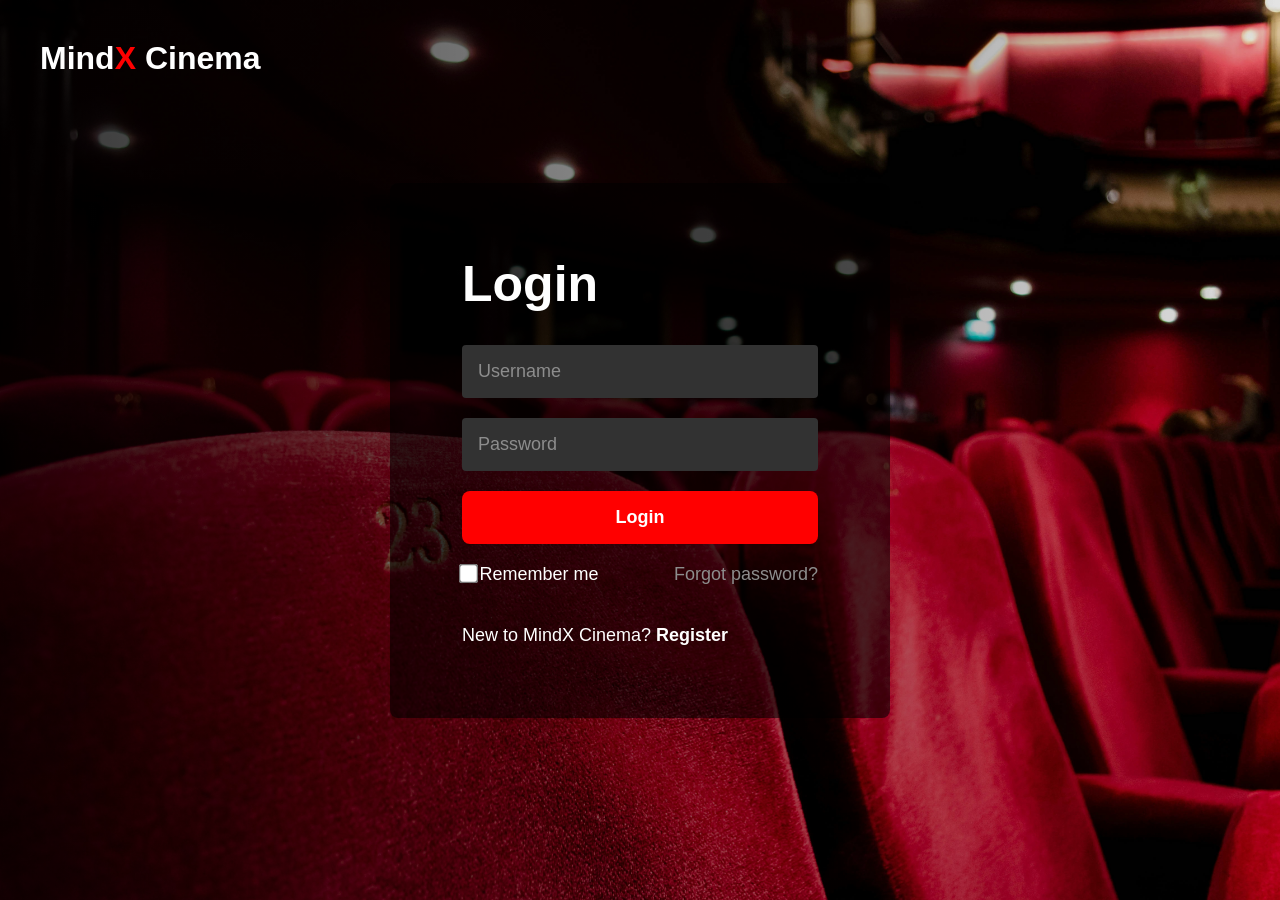
<file: pages/index.html>
<!doctype html>
<html lang="en">
  <head>
    <meta charset="UTF-8" />
    <meta name="viewport" content="width=device-width, initial-scale=1.0" />
    <link
      rel="stylesheet"
      href="https://cdnjs.cloudflare.com/ajax/libs/font-awesome/6.0.0/css/all.min.css" />
    <title>MindX Cinema</title>
    <link rel="stylesheet" href="../style/index.css" />
    <link rel="stylesheet" href="../style/general.css" />
  </head>
  <body>
    <header class="hero">
      <nav class="navbar">
        <a href="../pages/index.html">
          <div class="logo">
            <h1>Mind<span>X</span> Cinema</h1>
          </div>
        </a>
        <div class="nav-icon">
          <a href="../pages/search.html">
            <i class="fa fa-solid fa-magnifying-glass" id="search-btn"></i
          ></a>
          <a href="../pages/profile.html">
            <i class="fa-regular fa-circle-user" id="profile-btn"></i
          ></a>
          <a href="../pages/login.html">
            <i
              class="fa fa-solid fa-arrow-right-from-bracket"
              id="logout-btn"></i>
          </a>
        </div>
      </nav>
      <div class="hero-content">
        <div class="hero-text">
          <h1>Interstellar</h1>
          <p>
            When Earth becomes uninhabitable in the future, a farmer and ex-NASA
            pilot, Joseph Cooper, is tasked to pilot a spacecraft, along with a
            team of researchers, to find a new planet for humans.
          </p>
          <div class="hero-button-container">
            <button class="btn-watch">
              <span class="fa-solid fa-play"></span> Watch now
            </button>
            <button class="btn-info">
              <span class="fa-solid fa-circle-info"></span> View Info
            </button>
          </div>
        </div>
        <div class="hero-poster">
          <img
            src="https://resizing.flixster.com/-XZAfHZM39UwaGJIFWKAE8fS0ak=/v3/t/assets/p10543523_p_v8_as.jpg" />
        </div>
      </div>
    </header>
    <main class="content">
      <section class="movie-section">
        <h2>Top Rated Movies</h2>
        <div class="movie-grid-4" id="top_rated"></div>
      </section>
      <section class="movie-section">
        <h2>Popular Movies</h2>
        <div class="movie-grid-4" id="popular"></div>
      </section>
      <section class="movie-section">
        <h2>Upcoming Movies</h2>
        <div class="movie-grid-4" id="upcoming"></div>
      </section>
    </main>
    <footer><p>Copyright © MindX School</p></footer>
    <script type="module" src="../javascript/index.js"></script>
    <script src="../javascript/general.js"></script>
  </body>
</html>
</file>
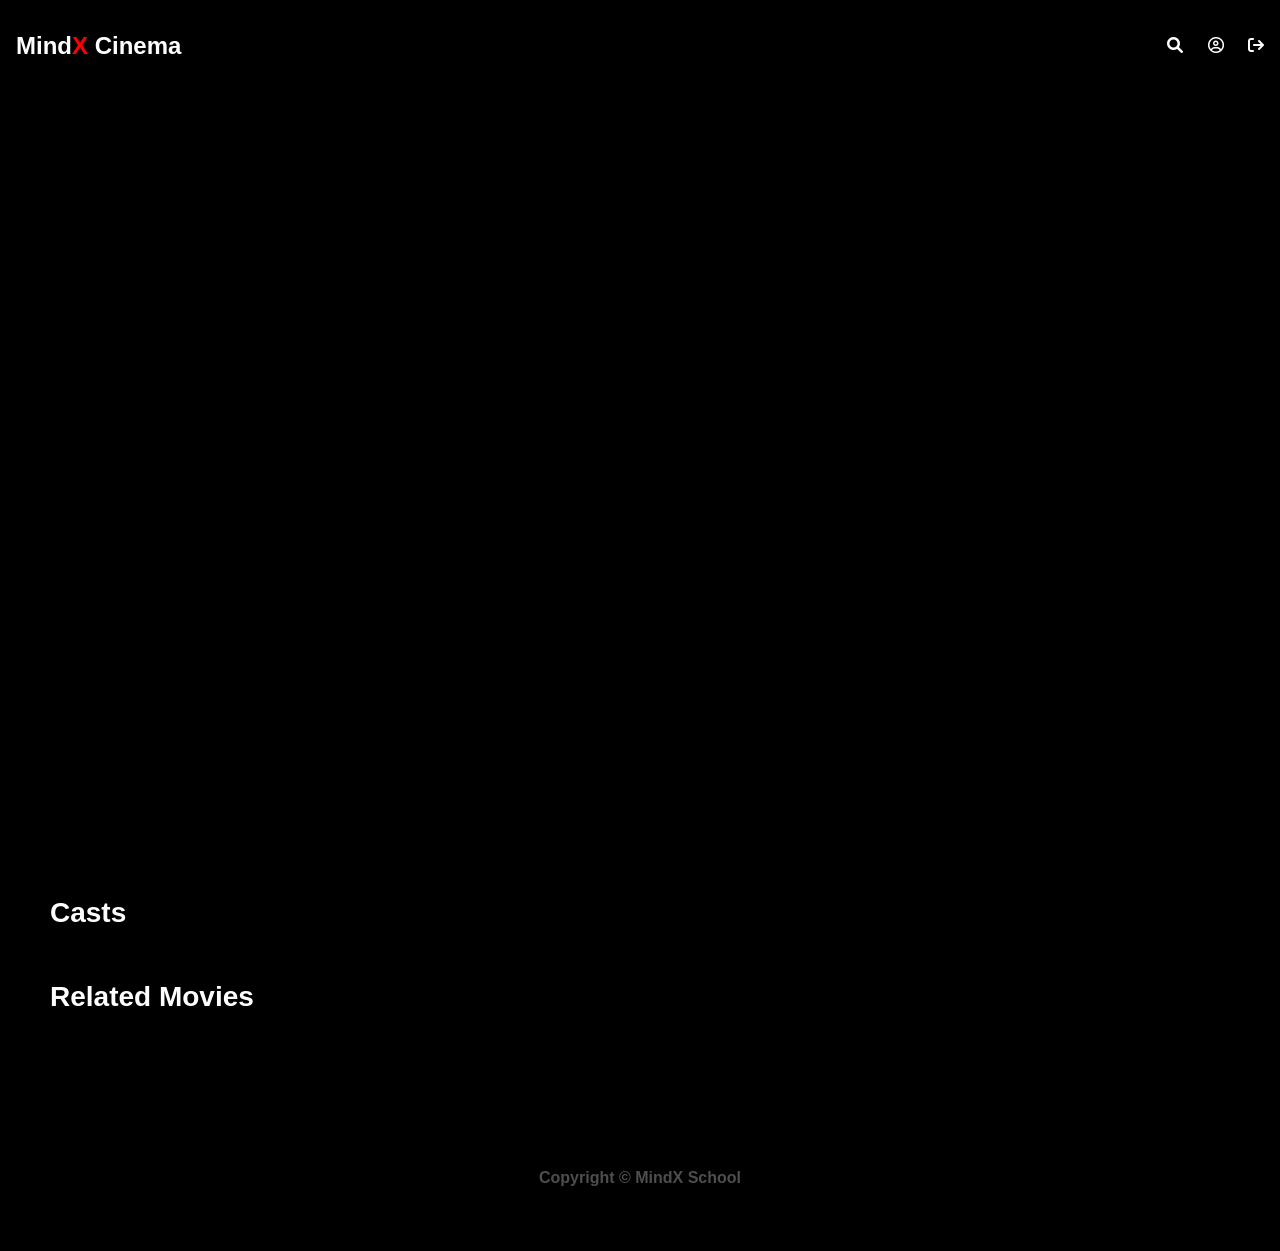
<file: info.html>
<!doctype html>
<html lang="en">
  <head>
    <meta charset="UTF-8" />
    <meta name="viewport" content="width=device-width, initial-scale=1.0" />
    <title>Film Information</title>
    <link rel="stylesheet" href="./style/info.css" />
    <link rel="stylesheet" href="./style/general.css" />
    <link
      rel="stylesheet"
      href="https://cdnjs.cloudflare.com/ajax/libs/font-awesome/6.0.0/css/all.min.css" />
  </head>
  <body class="black-bg">
    <nav class="navbar black-bg">
      <a href="./index.html" style="text-decoration: none">
        <div class="logo">
          <h1>Mind<span>X</span> Cinema</h1>
        </div>
      </a>
      <div class="nav-icon">
        <a href="./search.html">
          <i class="fa fa-solid fa-magnifying-glass" id="search-btn"></i
        ></a>
        <a href="profile.html">
          <i class="fa-regular fa-circle-user" id="profile-btn"></i
        ></a>
        <a href="./login.html">
          <i
            class="fa fa-solid fa-arrow-right-from-bracket"
            id="logout-btn"></i>
        </a>
      </div>
    </nav>
    <div class="info-section" id="info-section">
      <div class="poster">
        <img />
      </div>
      <div style="display: flex; align-items: center">
        <div class="info-container" id="info-container"></div>
      </div>
    </div>
    <section class="content">
      <div class="movie-section">
        <h2>Casts</h2>
        <div class="movie-grid-5" id="casts"></div>
      </div>
      <div class="movie-section">
        <h2>Related Movies</h2>
        <div class="movie-grid-5" id="related-movies"></div>
      </div>
    </section>
    <footer><p>Copyright © MindX School</p></footer>
    <script src="./javascript/general.js"></script>
    <script type="module" src="./javascript/info.js"></script>
  </body>
</html>
</file>
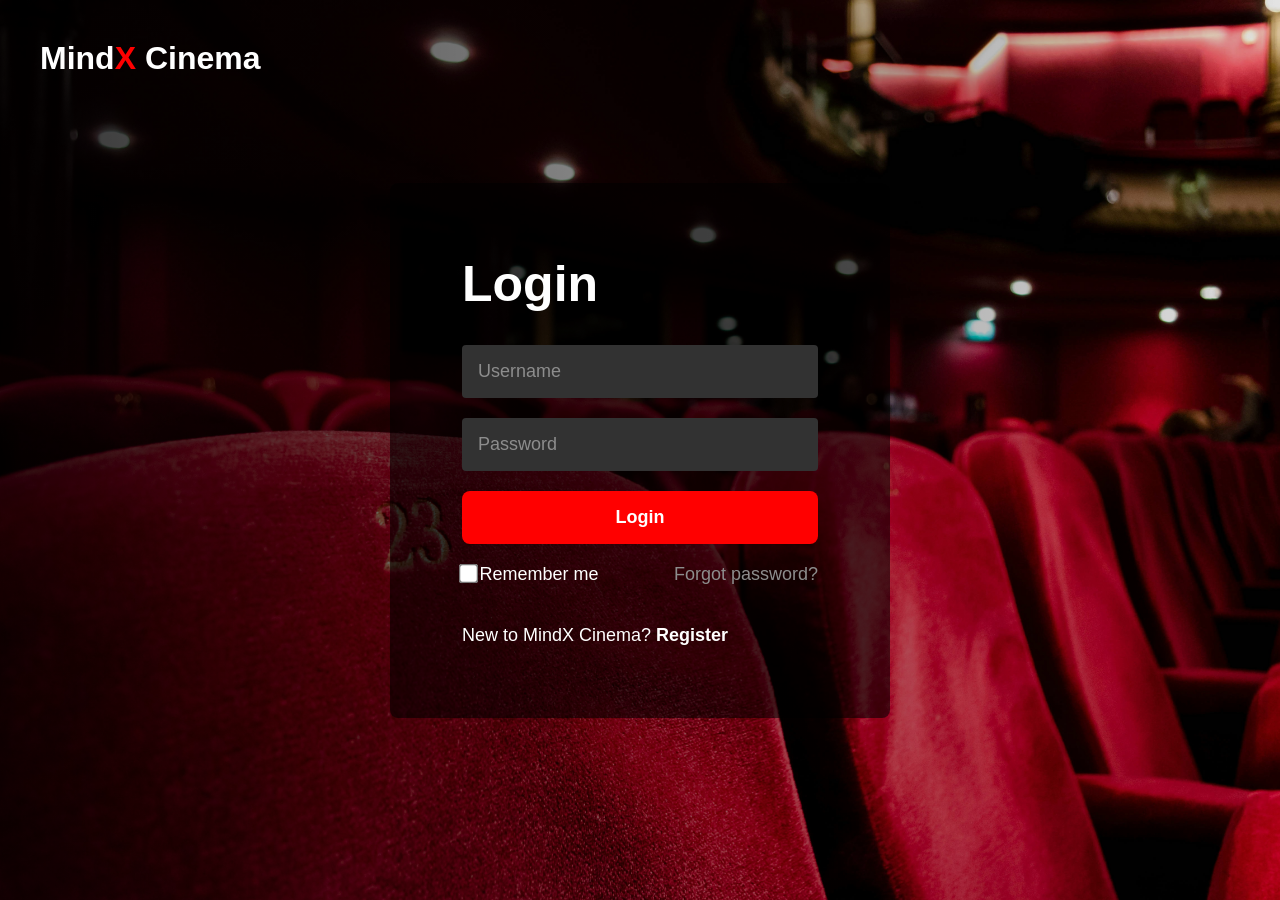
<file: login.html>
<!-- Login Page -->
<!doctype html>
<html lang="en">
  <head>
    <meta charset="UTF-8" />
    <meta name="viewport" content="width=device-width, initial-scale=1.0" />
    <title>Login</title>
    <link rel="stylesheet" href="./style/login.css" />
    <link rel="stylesheet" href="./style/general.css" />
  </head>
  <body>
    <div class="container">
      <div id="logo">
        <h1>Mind<span>X</span> Cinema</h1>
      </div>
      <div class="form">
        <h1>Login</h1>
        <form id="loginForm">
          <input
            name="username"
            id="username"
            placeholder="Username"
            type="text"
            minlength="6"
            maxlength="18"
            required />

          <input
            name="password"
            id="password"
            placeholder="Password"
            type="password"
            required />
          <!--minlength="8"
            maxlength="20" -->
          <button id="submitBtn" type="submit">Login</button>
          <div id="extra">
            <div id="rememberBox">
              <input type="checkbox" id="remember" />
              <label for="remember" id="rememberLabel"> Remember me</label>
            </div>
            <div id="forgotPass">
              <a>Forgot password?</a>
            </div>
          </div>
        </form>
        <h4 id="register-link">
          New to MindX Cinema?<span
            ><a href="./register.html"> Register</a></span
          >
        </h4>
      </div>
    </div>
    <script src="./javascript/login.js"></script>
    <script src="./javascript/general.js"></script>
  </body>
</html>
</file>
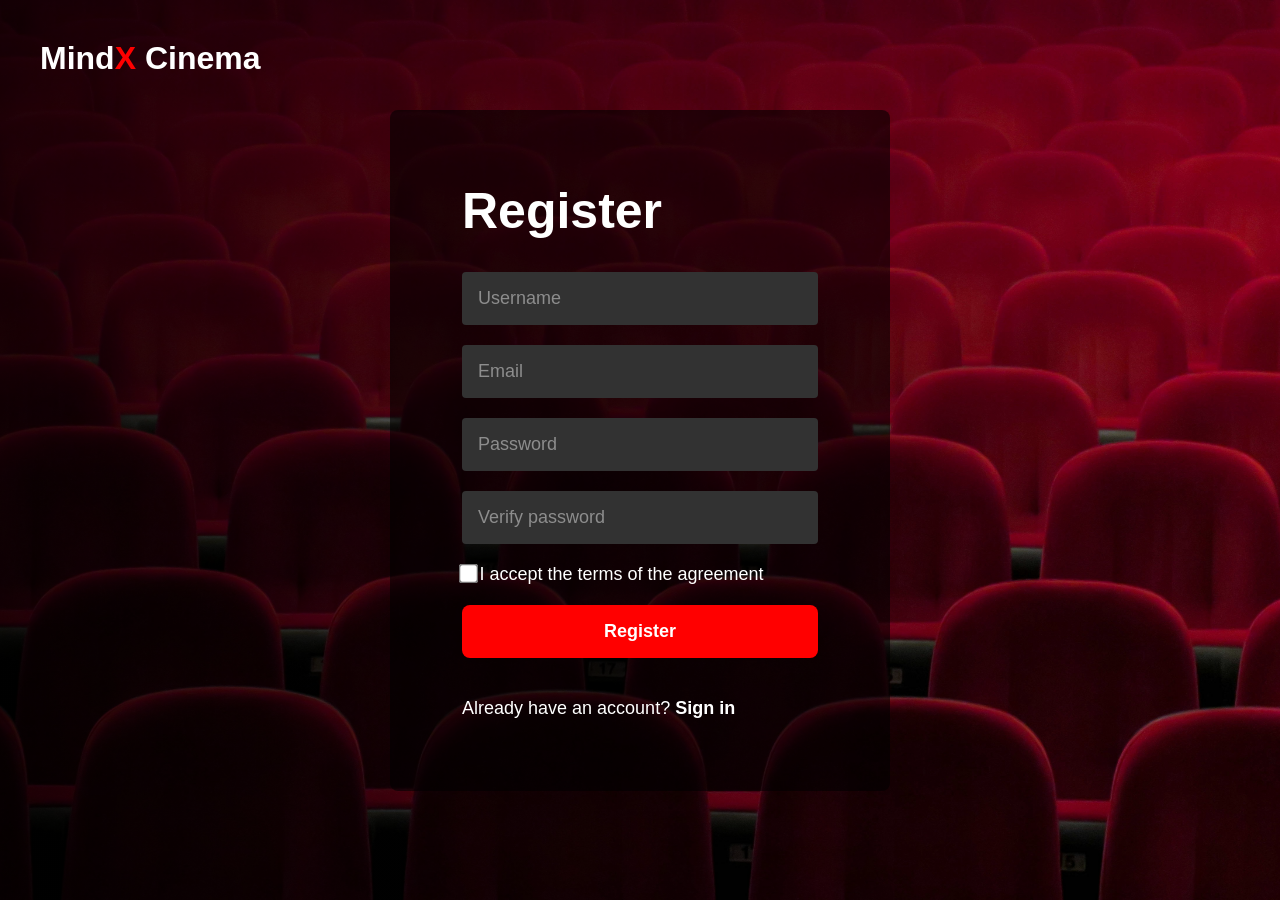
<file: register.html>
<!doctype html>
<html lang="en">
  <head>
    <meta charset="UTF-8" />
    <meta name="viewport" content="width=device-width, initial-scale=1.0" />
    <title>Register</title>
    <link rel="stylesheet" href="./style/register.css" />
    <link rel="stylesheet" href="./style/general.css" />
  </head>
  <body>
    <div class="container">
      <div id="logo">
        <h1>Mind<span>X</span> Cinema</h1>
      </div>
      <div class="form">
        <h1>Register</h1>
        <form id="registerForm">
          <input
            name="username"
            id="username"
            class="inputField"
            placeholder="Username"
            type="text"
            minlength="6"
            maxlength="18"
            required />
          <input
            name="email"
            id="email"
            class="inputField"
            placeholder="Email"
            type="email"
            required />
          <input
            name="password"
            id="password"
            class="inputField"
            placeholder="Password"
            type="password"
            minlength="8"
            maxlength="20"
            required />
          <input
            name="verifyPassword"
            class="inputField"
            id="verifyPassword"
            placeholder="Verify password"
            type="password"
            minlength="8"
            maxlength="20"
            required />
          <div id="termsBox">
            <input type="checkbox" id="terms" name="terms" required />
            <label for="terms" id="termsLabel">
              I accept the terms of the agreement</label
            >
          </div>
          <button id="submitBtn" type="submit">Register</button>
        </form>

        <h4 id="login-link">
          Already have an account?<span
            ><a href="./login.html"> Sign in</a></span
          >
        </h4>
      </div>
    </div>
    <script src="./javascript/register.js"></script>
    <script src="./javascript/general.js"></script>
  </body>
</html>
</file>
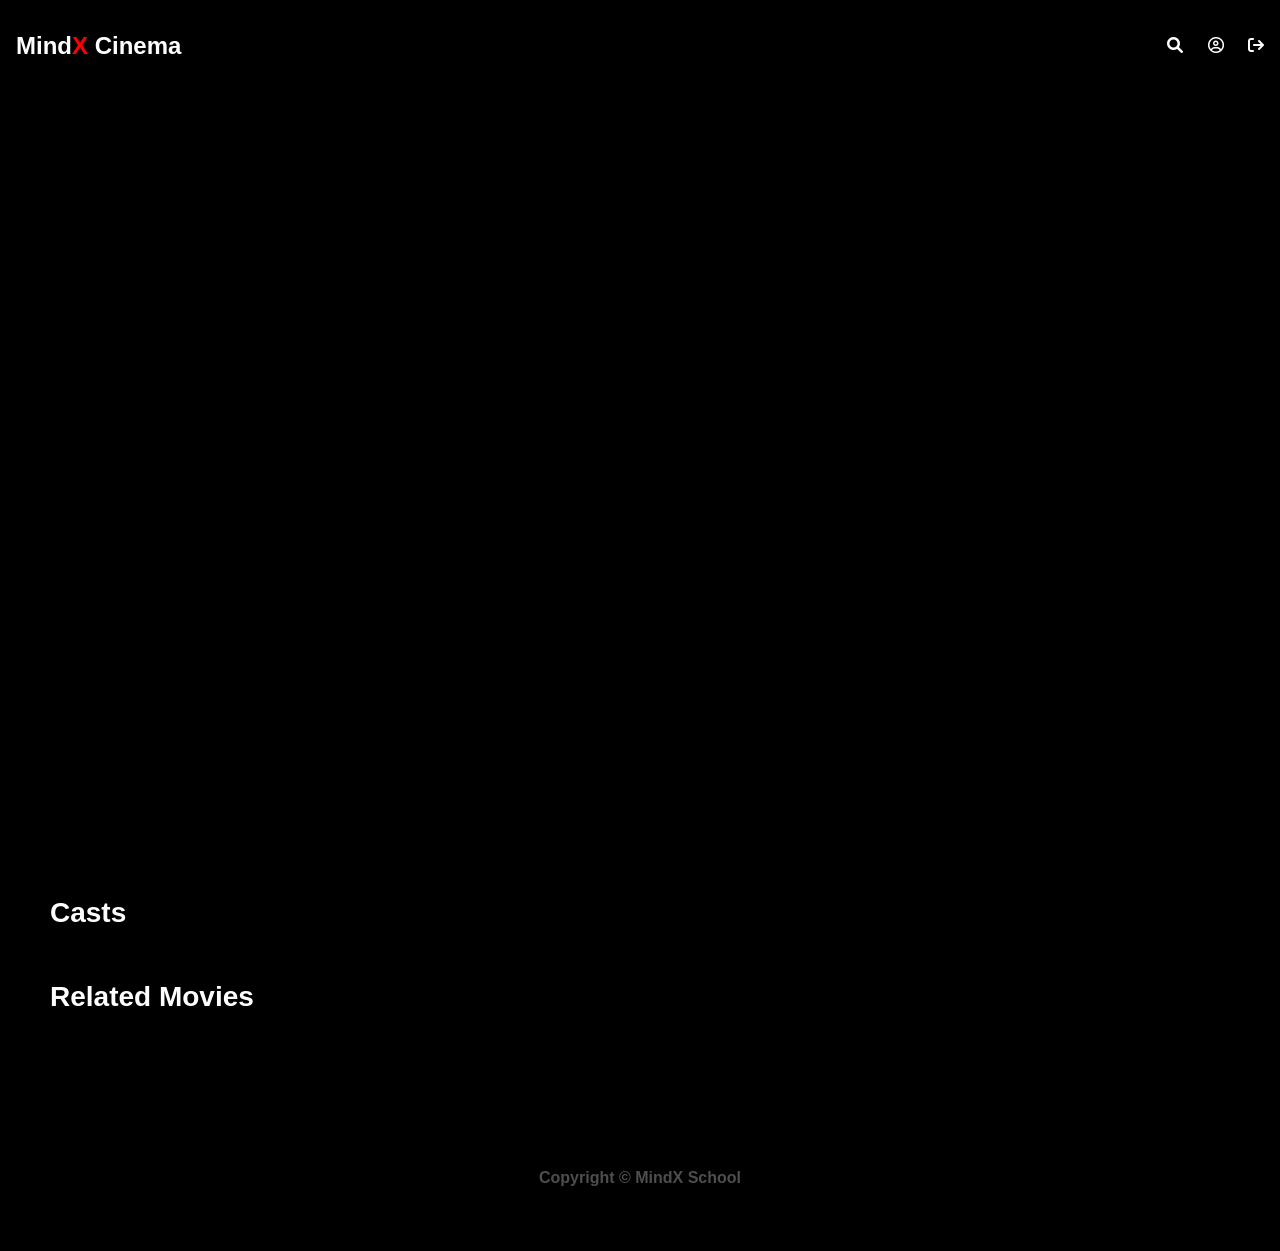
<file: pages/info.html>
<!doctype html>
<html lang="en">
  <head>
    <meta charset="UTF-8" />
    <meta name="viewport" content="width=device-width, initial-scale=1.0" />
    <title>Film Information</title>
    <link rel="stylesheet" href="../style/info.css" />
    <link rel="stylesheet" href="../style/general.css" />
    <link
      rel="stylesheet"
      href="https://cdnjs.cloudflare.com/ajax/libs/font-awesome/6.0.0/css/all.min.css" />
  </head>
  <body class="black-bg">
    <nav class="navbar black-bg">
      <a href="../pages/index.html" style="text-decoration: none">
        <div class="logo">
          <h1>Mind<span>X</span> Cinema</h1>
        </div>
      </a>
      <div class="nav-icon">
        <a href="../pages/search.html">
          <i class="fa fa-solid fa-magnifying-glass" id="search-btn"></i
        ></a>
        <a href="../pages/profile.html">
          <i class="fa-regular fa-circle-user" id="profile-btn"></i
        ></a>
        <a href="../pages/login.html">
          <i
            class="fa fa-solid fa-arrow-right-from-bracket"
            id="logout-btn"></i>
        </a>
      </div>
    </nav>
    <div class="info-section" id="info-section">
      <div class="poster">
        <img />
      </div>
      <div style="display: flex; align-items: center">
        <div class="info-container" id="info-container"></div>
      </div>
    </div>
    <section class="content">
      <div class="movie-section">
        <h2>Casts</h2>
        <div class="movie-grid-5" id="casts"></div>
      </div>
      <div class="movie-section">
        <h2>Related Movies</h2>
        <div class="movie-grid-5" id="related-movies"></div>
      </div>
    </section>
    <footer><p>Copyright © MindX School</p></footer>
    <script src="../javascript/general.js"></script>
    <script type="module" src="../javascript/info.js"></script>
  </body>
</html>
</file>
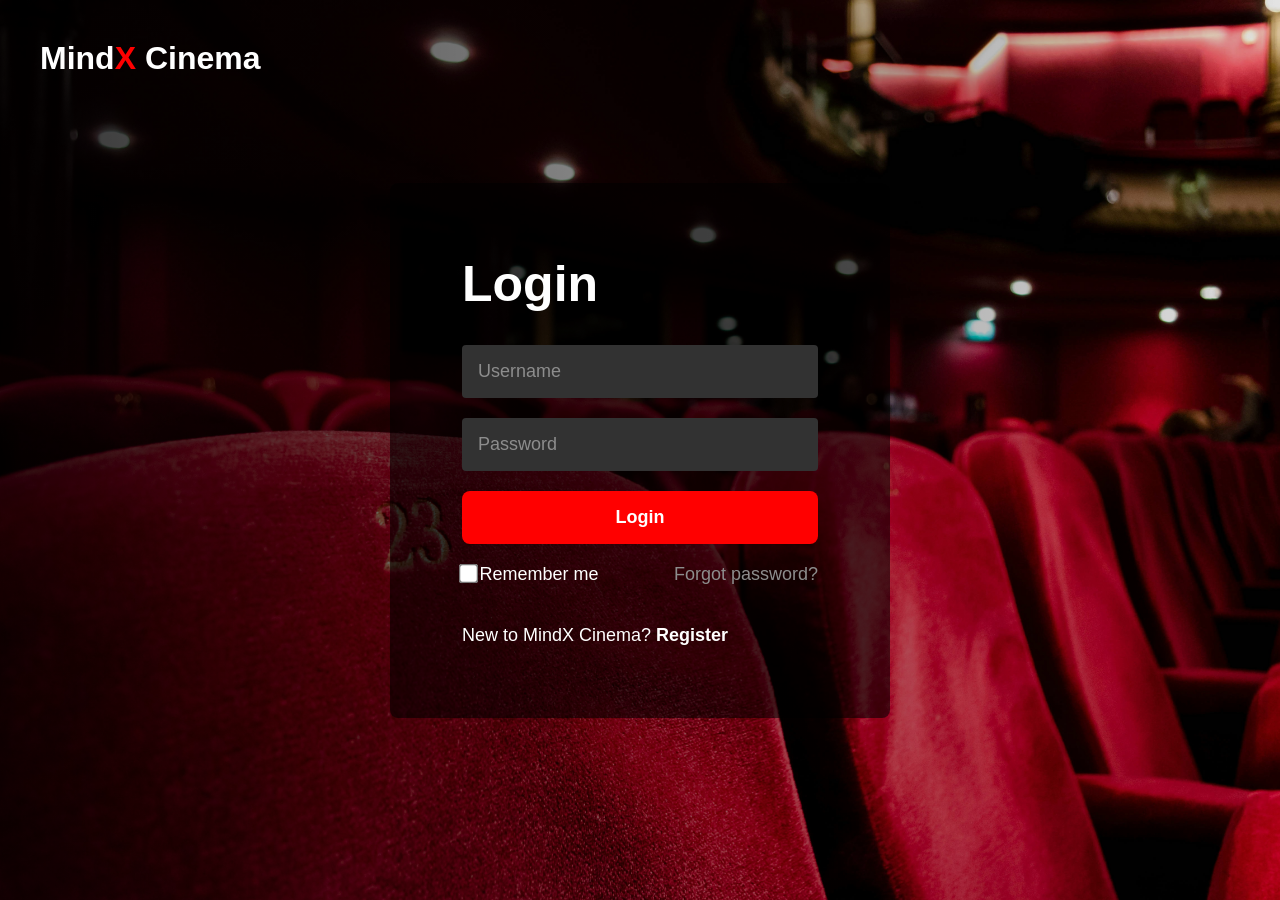
<file: pages/login.html>
<!-- Login Page -->
<!doctype html>
<html lang="en">
  <head>
    <meta charset="UTF-8" />
    <meta name="viewport" content="width=device-width, initial-scale=1.0" />
    <title>Login</title>
    <link rel="stylesheet" href="../style/login.css" />
    <link rel="stylesheet" href="../style/general.css" />
  </head>
  <body>
    <div class="container">
      <div id="logo">
        <h1>Mind<span>X</span> Cinema</h1>
      </div>
      <div class="form">
        <h1>Login</h1>
        <form id="loginForm">
          <input
            name="username"
            id="username"
            placeholder="Username"
            type="text"
            minlength="6"
            maxlength="18"
            required />

          <input
            name="password"
            id="password"
            placeholder="Password"
            type="password"
            required />
          <!--minlength="8"
            maxlength="20" -->
          <button id="submitBtn" type="submit">Login</button>
          <div id="extra">
            <div id="rememberBox">
              <input type="checkbox" id="remember" />
              <label for="remember" id="rememberLabel"> Remember me</label>
            </div>
            <div id="forgotPass">
              <a>Forgot password?</a>
            </div>
          </div>
        </form>
        <h4 id="register-link">
          New to MindX Cinema?<span
            ><a href="./register.html"> Register</a></span
          >
        </h4>
      </div>
    </div>
    <script src="../javascript/login.js"></script>
    <script src="../javascript/general.js"></script>
  </body>
</html>
</file>
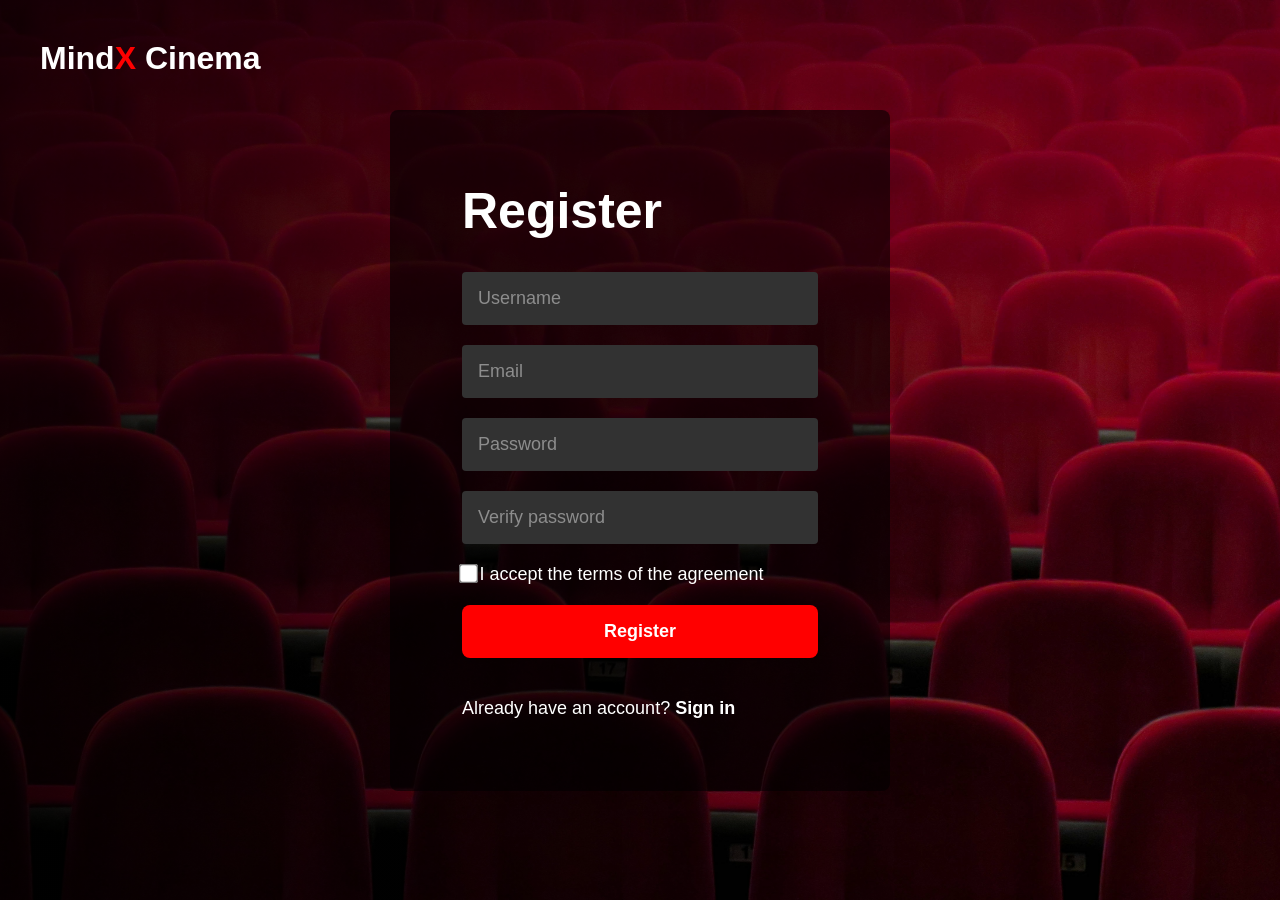
<file: pages/register.html>
<!doctype html>
<html lang="en">
  <head>
    <meta charset="UTF-8" />
    <meta name="viewport" content="width=device-width, initial-scale=1.0" />
    <title>Register</title>
    <link rel="stylesheet" href="../style/register.css" />
    <link rel="stylesheet" href="../style/general.css" />
  </head>
  <body>
    <div class="container">
      <div id="logo">
        <h1>Mind<span>X</span> Cinema</h1>
      </div>
      <div class="form">
        <h1>Register</h1>
        <form id="registerForm">
          <input
            name="username"
            id="username"
            class="inputField"
            placeholder="Username"
            type="text"
            minlength="6"
            maxlength="18"
            required />
          <input
            name="email"
            id="email"
            class="inputField"
            placeholder="Email"
            type="email"
            required />
          <input
            name="password"
            id="password"
            class="inputField"
            placeholder="Password"
            type="password"
            minlength="8"
            maxlength="20"
            required />
          <input
            name="verifyPassword"
            class="inputField"
            id="verifyPassword"
            placeholder="Verify password"
            type="password"
            minlength="8"
            maxlength="20"
            required />
          <div id="termsBox">
            <input type="checkbox" id="terms" name="terms" required />
            <label for="terms" id="termsLabel">
              I accept the terms of the agreement</label
            >
          </div>
          <button id="submitBtn" type="submit">Register</button>
        </form>

        <h4 id="login-link">
          Already have an account?<span
            ><a href="../pages/login.html"> Sign in</a></span
          >
        </h4>
      </div>
    </div>
    <script src="../javascript/register.js"></script>
    <script src="../javascript/general.js"></script>
  </body>
</html>
</file>
<file: style/index.css>
body {
  background-color: black;
  color: white;
  font-family: sans-serif;
}
.hero {
  background:
    var(--hero-gradient),
    url("https://images6.alphacoders.com/651/651486.png") center/cover;
  height: 90vh;
  padding: 32px 64px;
}
.hero-content {
  margin-top: 90px;
  display: flex;
  align-items: center;
  justify-content: space-between;
  vertical-align: center;
  gap: 25px;
}
.hero-text {
  width: 700px;
}
.hero-text h1 {
  font-size: 90px;
  margin-bottom: 20px;
}
.hero-text p {
  text-align: justify;
  font-size: 25px;
  line-height: 1.5;
  margin-bottom: 30px;
}

.hero-poster img {
  margin-right: 180px;
  width: 350px;
  border-radius: 14px;
  box-shadow: var(--box-shadow);
}
.hero-button-container {
  display: flex;
  gap: 20px;
}
.hero-button-container button {
  padding: 12px 30px;
  border: none;
  border-radius: 8px;
  cursor: pointer;
  font-size: 16px;
  display: flex;
  align-items: center;
  gap: 10px;
}
.btn-watch {
  background-color: var(--red-btn);
  color: white;
  transition: 0.2s;
  font-weight: bold;
}
.btn-watch:hover {
  background-color: var(--red-btn-hover);
}
.btn-info {
  background-color: var(--transparent-white);
  color: white;
  font-weight: bold;
  transition: 0.2s;
}
.btn-info:hover {
  background-color: var(--transparent-white-hover);
}
</file>
<file: style/general.css>
:root {
  --hero-gradient: linear-gradient(
    to right,
    rgba(0, 0, 0, 0.8),
    rgba(0, 0, 0, 0.1)
  );
  --box-shadow: 0 4px 6px rgba(0, 0, 0, 0.5);
  --red-btn: #e50914;
  --red-btn-hover: #b20710;
  --transparent-white: rgba(255, 255, 255, 0.3);
  --transparent-white-hover: rgba(255, 255, 255, 0.5);
  --grey-one: rgb(41, 41, 41);
  --grey-two: rgb(60, 60, 60);
  --grey-three: rgb(150, 150, 150);
}

.navbar {
  padding: 32px 16px;
  display: flex;
  justify-content: space-between;
  align-items: center;
}
a {
  text-decoration: none;
}
body {
  background-color: rgb(10, 10, 10);
  color: white;
  font-family: sans-serif;
}
.logo {
  font-weight: 800px;
  color: white;
}

.logo span {
  color: red;
}
.nav-icon i {
  color: white;
  text-decoration: none;
  margin-left: 20px;
  cursor: pointer;
  transition: 0.1s ease;
}
.nav-icon i:hover {
  transform: scale(1.5);
}
* {
  margin: 0px;
  padding: 0px;
  box-sizing: border-box;
}
footer {
  background-color: black;
  display: flex;
  justify-content: center;
  padding: 64px;
  font-weight: bold;
  color: rgb(78, 78, 78);
}
.black-bg {
  background-color: black;
}
.content {
  padding: 40px 50px;
}
.movie-section {
  margin-bottom: 32px;
}
.movie-section h2 {
  font-size: 28px;
  margin-bottom: 20px;
}
.movie-grid-4 {
  display: grid;
  grid-template-columns: repeat(4, 1fr);
  gap: 20px;
}

.movie-grid-5 {
  display: grid;
  grid-template-columns: repeat(5, 1fr);
  gap: 15px;
}
.movie-grid-4 .movie-card .img-container,
.movie-grid-5 .movie-card .img-container {
  overflow: hidden;
  box-sizing: border-box;
  object-fit: cover;
  border-radius: 14px;
  transition: 0.3s ease;
  box-shadow: 0 4px 8px rgba(0, 0, 0, 0.3);
}
.img-container-4 {
  height: 630px;
}
.img-container-5 {
  height: 500px;
}
.movie-grid-4 .movie-card img,
.movie-grid-5 .movie-card img {
  width: 100%;
  transition: 0.3s ease;
}
.movie-grid-4 .movie-card img:hover,
.movie-grid-5 .movie-card img:hover {
  transform: scale(1.05);
  box-shadow: 0 8px 16px rgba(0, 0, 0, 0.5);
}
.movie-grid-4 .movie-card h3,
.movie-grid-5 .movie-card h3 {
  text-decoration: none;
  color: white;
  margin-top: 10px;
  font-size: 18px;
  text-align: center;
}
.center {
  display: flex;
  justify-content: center;
  align-items: center;
}
.hidden {
  display: none;
}
.show {
  display: block;
}
</file>
<file: style/info.css>
.info-section {
  display: flex;
  padding: 40px 50px 40px 100px;
  height: 85vh;
  width: 100%;
}
.info-container {
  padding: 32px 32px;
  margin-left: 48px;
  display: inline-block;
  width: 100%;
}
.info-container h1 {
  font-size: 64px;
  margin-bottom: 20px;
}
.info-container #watch-btn {
  background-color: var(--grey-one);
  color: white;
  border: none;
  padding: 12px 24px;
  font-size: 18px;
  border-radius: 25px;
  cursor: pointer;
  margin-bottom: 20px;
  transition: 0.2s ease;
}
.info-container #watch-btn:hover {
  background-color: var(--grey-two);
}
.info-container p {
  margin: 24px 0px 24px 0px;
  padding-right: 100px;
  text-align: justify;
  font-weight: 500px;
  font-size: 20px;
  line-height: 1.5;
}
.info-container #release-date {
  color: var(--grey-three);
}
.poster {
  overflow: hidden;
  height: auto;
  min-height: 600px;
  min-width: fit-content;
  box-sizing: border-box;
  object-fit: cover;
  border-radius: 14px;
  transition: 0.3s ease;
  box-shadow: var(--box-shadow);
  padding: 0px;
}
.poster img {
  width: 100%;
  height: 100%;
  object-fit: cover;
  transition: 0.2s ease;
}
.poster img:hover {
  transform: scale(1.05);
  box-shadow: var(--box-shadow);
}
.tag-container {
  display: flex;
  gap: 12px;
  width: 25%;
}
.tag-container .tag {
  background-color: var(--grey-one);
  border: 2px solid var(--grey-two);
  color: white;
  padding: 8px 16px;
  border-radius: 20px;
  font-size: 18px;
}
#character-name {
  color: var(--grey-three);
  font-size: 16px;
}
</file>
<file: style/login.css>
* {
  margin: 0;
  padding: 0;
  box-sizing: border-box;
  font-family: sans-serif;
}
body {
  background-color: black;
  display: flex;
  justify-content: center;
  align-items: center;
  min-height: 100vh;
}
.container {
  background:
    var(--hero-gradient),
    url("../img/cinema.jpg") center/cover;
  display: flex;
  justify-content: center;
  align-items: center;
  height: 100vh;
  width: 100%;
  padding: 82px 0px 82px 0px;
}
h1 {
  margin-bottom: 30px;
}
#logo {
  display: block;
  position: absolute;
  left: 40px;
  top: 40px;
}
#logo h1 {
  color: white;
}
#logo span {
  color: red;
}
.form {
  background-color: rgba(0, 0, 0, 0.576);
  height: auto-fit;
  width: 80%;
  padding: 72px;
  max-width: 500px;
  flex: 1;
  border-radius: 8px;
}
.form h1 {
  color: white;
  margin-bottom: 32px;
  font-size: 50px;
}
.form #username,
.form #password {
  border: none;
  margin-bottom: 20px;
  font-size: 18px;
  border-radius: 4px;
  padding: 16px;
  width: 100%;
  background-color: rgb(50, 50, 50);
  color: white;
  transition: 0.2s ease;
}
.form #username::placeholder,
.form #password::placeholder {
  color: rgb(141, 141, 141);
}
.form #username:focus,
.form #password:focus {
  outline: none;
  box-shadow: 0px 0px 0px 2px white;
}
.form #extra {
  display: grid;
  margin-bottom: 40px;
  grid-template-columns: repeat(2, 1fr);
}
.form #forgotPass {
  display: flex;
  justify-content: right;
  grid-column-start: 2;
  grid-column-end: 3;
}
.form #forgotPass a {
  font-weight: normal;
  font-size: 18px;
  color: rgb(141, 141, 141);
  cursor: pointer;
  transition: 0.2s;
}
.form #forgotPass a:hover {
  color: white;
}
.form #remember {
  grid-column-start: 1;
  grid-column-end: 2;
  transform: scale(1.5);
  cursor: inherit;
}
.form #rememberBox {
  cursor: pointer;
}
.form #rememberLabel {
  color: white;
  font-size: 18px;
  cursor: inherit;
}
.form #submitBtn {
  display: inline;
  background-color: red;
  border: none;
  color: white;
  font-size: 18px;
  border-radius: 8px;
  padding: 16px;
  width: 100%;
  font-weight: bold;
  margin-bottom: 20px;
  cursor: pointer;
  transition: background 0.2s;
}
.form #submitBtn:hover {
  background-color: rgb(165, 0, 0);
}
.form #register-link {
  color: white;
  font-weight: normal;
  font-size: 18px;
}
.form #register-link a {
  text-decoration: none;
  font-weight: bold;
  cursor: pointer;
  color: white;
}
.form #register-link a:hover {
  color: red;
}
.register-link {
  text-decoration: none;
  color: var(--red-btn-hover);
  margin-bottom: 20px;
  cursor: pointer;
}
</file>
<file: style/register.css>
* {
  margin: 0;
  padding: 0;
  box-sizing: border-box;
  font-family: Arial, sans-serif;
}
body {
  background-color: black;
  display: flex;
  justify-content: center;
  align-items: center;
  min-height: 100vh;
}
#logo {
  position: absolute;
  top: 40px;
  left: 40px;
}
#logo h1 {
  color: white;
}
#logo span {
  color: red;
}
.container {
  background:
    linear-gradient(to right, rgba(0, 0, 0, 0.8), rgba(0, 0, 0, 0.1)),
    url("../img/cinema2.jpg") center/cover;
  display: flex;
  justify-content: center;
  align-items: center;
  height: 100vh;
  width: 100%;
  padding: 82px 0px 82px 0px;
}
.form {
  background-color: rgba(0, 0, 0, 0.576);
  height: auto-fit;
  width: 80%;
  padding: 72px;
  max-width: 500px;
  flex: 1;
  border-radius: 8px;
}
.form h1 {
  color: white;
  margin-bottom: 32px;
  font-size: 50px;
}
.form .inputField {
  border: none;
  margin-bottom: 20px;
  font-size: 18px;
  border-radius: 4px;
  padding: 16px;
  width: 100%;
  background-color: rgb(50, 50, 50);
  color: white;
  transition: 0.2s ease;
}
.form .inputField::placeholder {
  color: rgb(141, 141, 141);
}
.form .inputField:focus {
  outline: none;
  box-shadow: 0px 0px 0px 2px rgb(255, 255, 255);
}
.form #terms {
  transform: scale(1.5);
  cursor: inherit;
}
.form #termsBox {
  margin-bottom: 20px;
  cursor: pointer;
}
.form #termsLabel {
  color: white;
  font-size: 18px;
  cursor: inherit;
}
.form #submitBtn {
  display: inline;
  background-color: red;
  border: none;
  color: white;
  font-size: 18px;
  border-radius: 8px;
  padding: 16px;
  width: 100%;
  font-weight: bold;
  margin-bottom: 40px;
  cursor: pointer;
  transition: background 0.2s;
}
.form #submitBtn:hover {
  background-color: rgb(165, 0, 0);
}
.form #login-link {
  color: white;
  font-weight: normal;
  font-size: 18px;
}
.form #login-link a {
  text-decoration: none;
  font-weight: bold;
  cursor: pointer;
  color: white;
}
.form #login-link a:hover {
  color: red;
}
</file>
